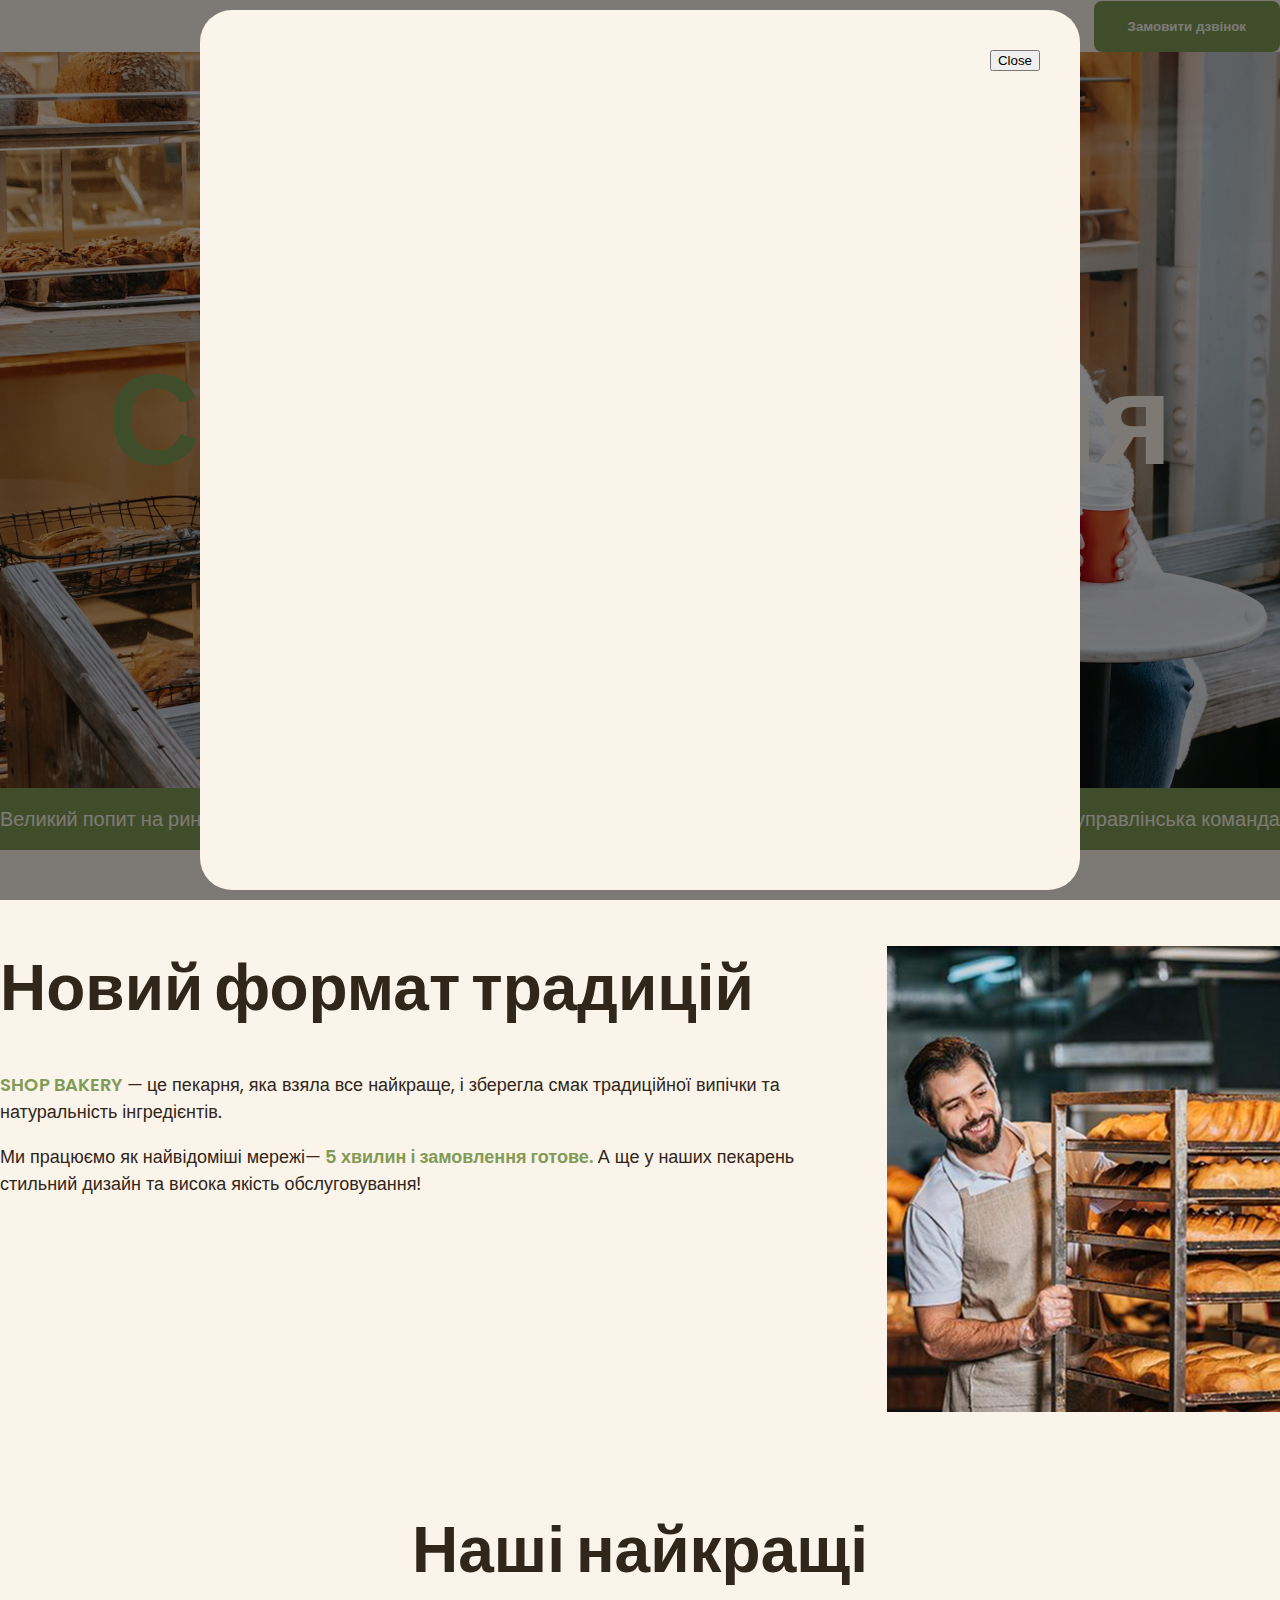
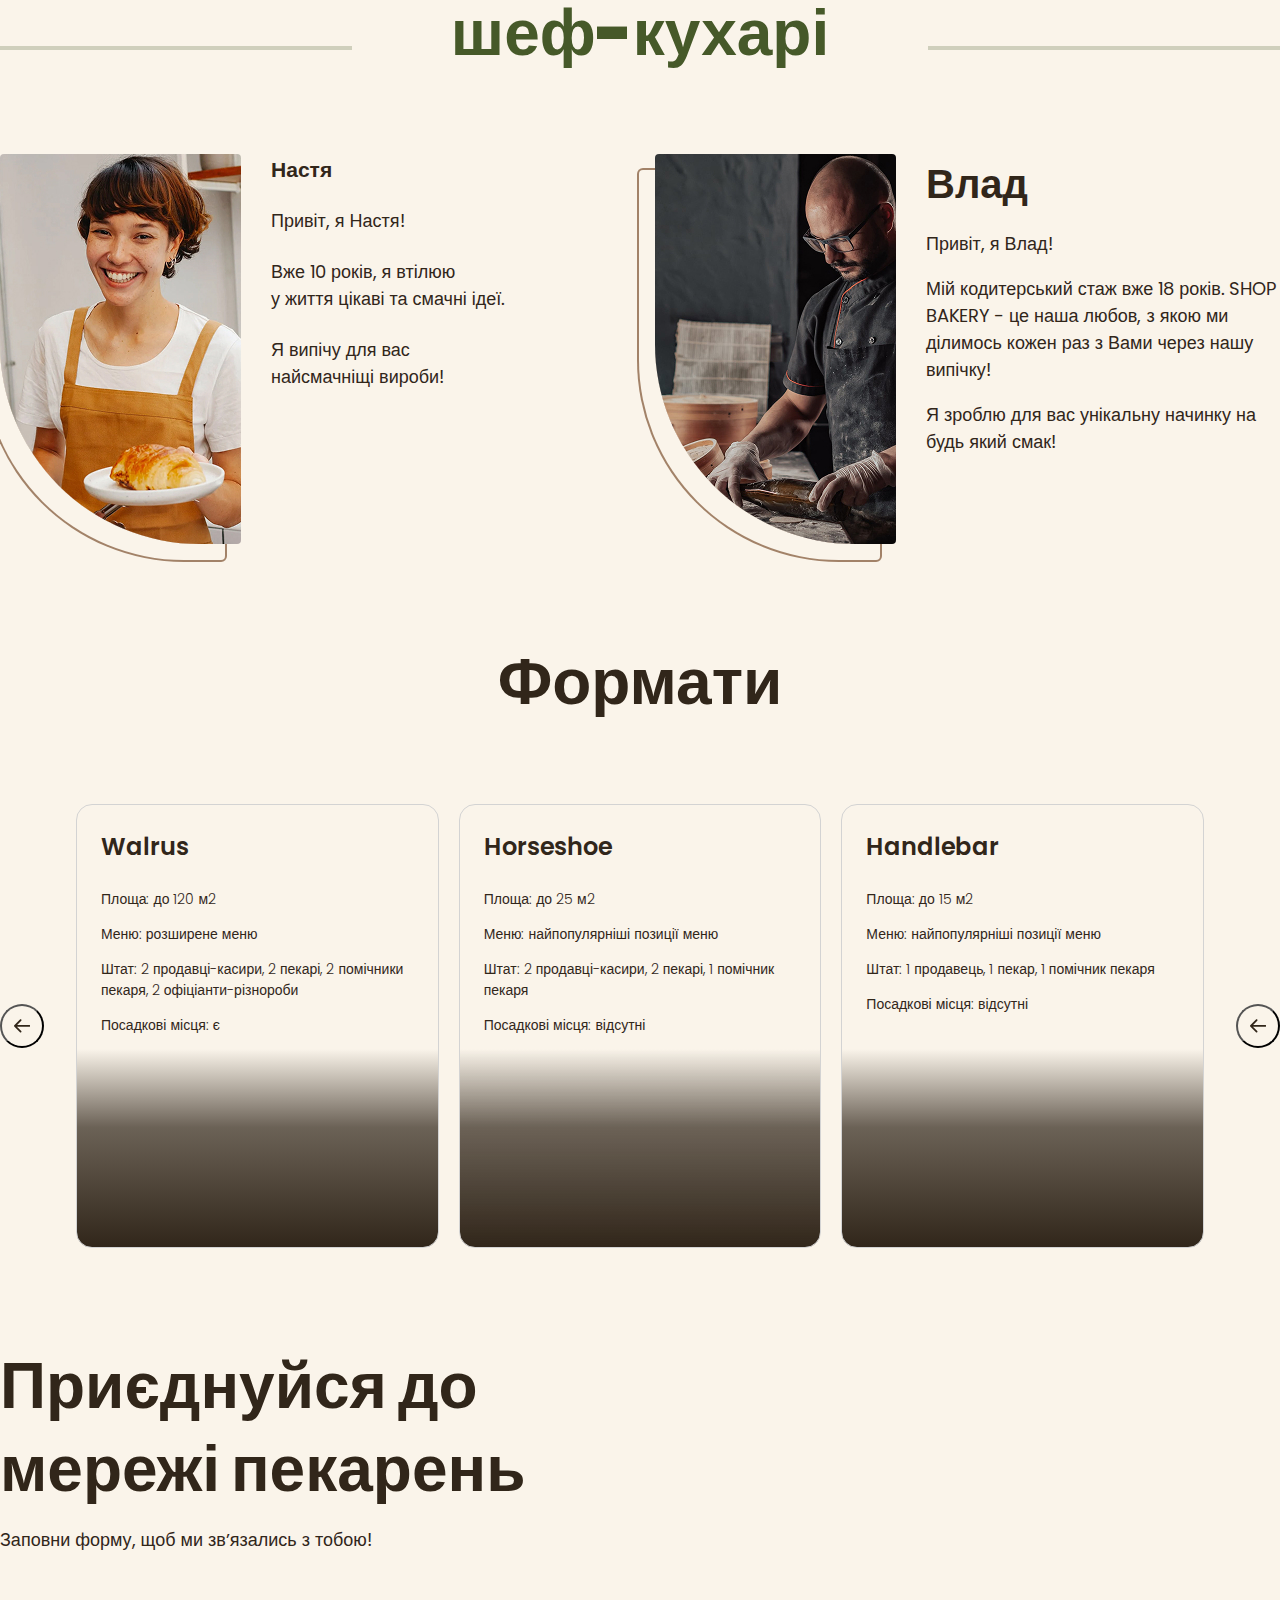
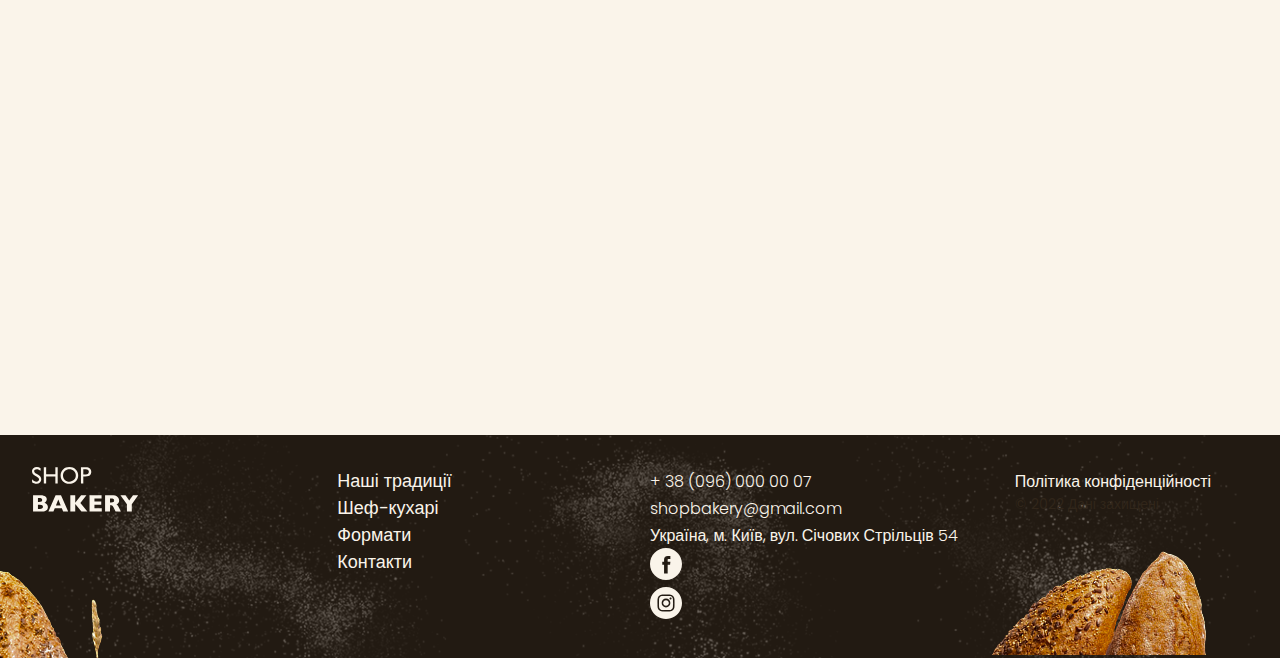
<file: index.html>
<!DOCTYPE html>
<html lang="uk">
  <head>
    <meta charset="UTF-8" />
    <meta name="viewport" content="width=device-width, initial-scale=1.0" />
    <title>Сучасна пекарня</title>
    <!-- Fonts -->
    <link rel="preconnect" href="https://fonts.googleapis.com" />
    <link rel="preconnect" href="https://fonts.gstatic.com" crossorigin />
    <link
      href="https://fonts.googleapis.com/css2?family=Poppins:ital,wght@0,100;0,200;0,300;0,400;0,500;0,600;0,700;0,800;0,900;1,100;1,200;1,300;1,400;1,500;1,600;1,700;1,800;1,900&family=Raleway:ital,wght@0,100..900;1,100..900&family=Roboto:ital,wght@0,100..900;1,100..900&display=swap"
      rel="stylesheet"
    />
    <!-- Styles -->
    <link rel="stylesheet" href="./CSS/styles.css" />
  </head>
  <body>
    <header>
      <div class="container">
        <div class="header-container">
          <nav class="header-nav">
            <a href="./index.html">
              <img src="./images/logo.svg" alt="" />
            </a>
            <ul class="header-menu">
              <li>
                <a class="link" href="#traditions-section">Наші традиції</a>
              </li>
              <li><a class="link" href="#chefs-section">Шеф-кухарі</a></li>
              <li><a class="link" href="#formats-section">Формати</a></li>
              <li><a class="link" href="#contact-section">Контакти</a></li>
            </ul>
          </nav>
          <button class="button modal-btn-open" type="button">
            Замовити дзвінок
          </button>
        </div>
      </div>
    </header>
    <main>
      <section class="hero-section">
        <div class="container">
          <h1 class="hero-title">
            <span class="accent">Сучасна</span> пекарня
          </h1>
        </div>
      </section>
      <section class="advantages-section">
        <div class="container">
          <h2 class="visually-hidden">Наші переваги</h2>
          <ul class="advantages-list">
            <li class="advantages-item">Великий попит на ринку</li>
            <li class="advantages-item">Доступні за бюджетом формати</li>
            <li class="advantages-item">Досвідчена управлінська команда</li>
          </ul>
        </div>
      </section>
      <section class="traditions-section section" id="traditions-section">
        <div class="container">
          <div class="traditions-container">
            <div class="taraditions-content">
              <h2 class="traditions-title section-title">
                Новий формат традицій
              </h2>
              <p class="traditions-text">
                <span class="brand uppercase">shop bakery</span> — це пекарня,
                яка взяла все найкраще, і зберегла смак традиційної випічки та
                натуральність інгредієнтів.
              </p>
              <p class="traditions-text">
                Ми працюємо як найвідоміші мережі—
                <span class="brand">5 хвилин і замовлення готове.</span> А ще у
                наших пекарень стильний дизайн та висока якість обслуговування!
              </p>
            </div>
            <img
              src="./images/baker-man.jpg"
              alt="Чоловік пекар дивиться на батони із посмішкою"
            />
          </div>
        </div>
      </section>
      <section class="section" id="chefs-section">
        <div class="container">
          <h2 class="chefs-title section-title centered">
            Наші найкращі <br /><span class="accent">шеф-кухарі</span>
          </h2>
          <ul class="chefs-list">
            <li class="chefs-item">
              <article class="chef-card">
                <img
                  class="chef-photo"
                  src="./images/nastya-chef.jpg"
                  alt="Nastya-chef"
                />
                <div>
                  <h3>Настя</h3>
                  <div class="chef-text">
                    <p>Привіт, я Настя!</p>
                    <p>
                      Вже 10 років, я втілюю <br />
                      у життя цікаві та смачні ідеї.
                    </p>
                    <p>
                      Я випічу для вас <br />
                      найсмачніщі вироби!
                    </p>
                  </div>
                </div>
              </article>
            </li>
            <li class="chefs-item">
              <article class="chef-card">
                <img
                  class="chef-photo"
                  src="./images/vlad-chef.jpg"
                  alt="Vlad-chef"
                />
                <div>
                  <h3 class="chef-title">Влад</h3>
                  <p class="chef-text">Привіт, я Влад!</p>
                  <p class="chef-text">
                    Мій кодитерський стаж вже 18 років. SHOP BAKERY - це наша
                    любов, з якою ми ділимось кожен раз з Вами через нашу
                    випічку!
                  </p>
                  <p class="chef-text">
                    Я зроблю для вас унікальну начинку на будь який смак!
                  </p>
                </div>
              </article>
            </li>
          </ul>
        </div>
      </section>
      <section class="section" id="formats-section">
        <div class="container">
          <h2 class="formats-title section-title centered">Формати</h2>
          <div class="formats-container">
            <button class="carousel-button" type="button">
              <svg width="16" height="16">
                <use href="./images/icons.svg#icon-arrow"></use>
              </svg>
            </button>
            <ul class="formats-list">
              <li class="formats-item">
                <article class="format-card">
                  <h3 class="format-title" lang="en">Walrus</h3>
                  <div class="format-text">
                    <p>Площа: до 120 м2</p>
                    <p>Меню: розширене меню</p>
                    <p>
                      Штат: 2 продавці-касири, 2 пекарі, 2 помічники пекаря, 2
                      офіціанти-різнороби
                    </p>
                    <p>Посадкові місця: є</p>
                  </div>
                </article>
              </li>
              <li class="formats-item">
                <article class="format-card">
                  <h3 class="format-title" lang="en">Horseshoe</h3>
                  <div class="format-text">
                    <p>Площа: до 25 м2</p>
                    <p>Меню: найпопулярніші позиції меню</p>
                    <p>Штат: 2 продавці-касири, 2 пекарі, 1 помічник пекаря</p>
                    <p>Посадкові місця: відсутні</p>
                  </div>
                </article>
              </li>
              <li class="formats-item">
                <article class="format-card">
                  <h3 class="format-title" lang="en">Handlebar</h3>
                  <div class="format-text">
                    <p>Площа: до 15 м2</p>
                    <p>Меню: найпопулярніші позиції меню</p>
                    <p>Штат: 1 продавець, 1 пекар, 1 помічник пекаря</p>
                    <p>Посадкові місця: відсутні</p>
                  </div>
                </article>
              </li>
            </ul>
            <button class="carousel-button" type="button">
              <svg width="16" height="16">
                <use href="./images/icons.svg#icon-arrow"></use>
              </svg>
            </button>
          </div>
        </div>
      </section>
      <section class="contact-section section" id="contact-section">
        <div class="container">
          <div class="contact-container">
            <div class="contact-form">
              <h2 class="contact-title section-title">
                Приєднуйся до мережі пекарень
              </h2>
              <p>Заповни форму, щоб ми звʼязались з тобою!</p>
              <!-- form -->
            </div>
            <iframe
              class="contact-map"
              src="https://www.google.com/maps/embed?pb=!1m18!1m12!1m3!1d2540.1636289098733!2d30.4912733!3d50.4566776!2m3!1f0!2f0!3f0!3m2!1i1024!2i768!4f13.1!3m3!1m2!1s0x40d4ce637c006b2d%3A0xaf86385f19996ff0!2z0YPQuy4g0KHQtdGH0LXQstGL0YUg0KHRgtGA0LXQu9GM0YbQvtCyLCA1NCwg0JrQuNC10LIsINCj0LrRgNCw0LjQvdCwLCAwMjAwMA!5e0!3m2!1sru!2sde!4v1766261148955!5m2!1sru!2sde"
              width="603"
              height="595"
              style="border: 0"
              allowfullscreen=""
              loading="lazy"
              referrerpolicy="no-referrer-when-downgrade"
            ></iframe>
          </div>
        </div>
      </section>
    </main>
    <footer class="footer">
      <div class="container">
        <div class="footer-container">
          <nav class="footer-nav">
            <div class="footer-logo">
              <a href="#">
                <img src="./images/logo.svg" alt="" />
              </a>
            </div>
            <ul class="footer-menu">
              <li><a class="link" href="#">Наші традиції</a></li>
              <li><a class="link" href="#">Шеф-кухарі</a></li>
              <li><a class="link" href="#">Формати</a></li>
              <li><a class="link" href="#">Контакти</a></li>
            </ul>
          </nav>
          <address class="footer-address">
            <ul class="address-list">
              <li>
                <a class="address-link" href="tel:+380960000007"
                  >+ 38 (096) 000 00 07</a
                >
              </li>
              <li>
                <a class="address-link" href="mailto:shopbakery@gmail.com"
                  >shopbakery@gmail.com</a
                >
              </li>
              <li>
                <a
                  class="address-link"
                  href="https://maps.app.goo.gl/9A3W3WJfAQRxSHJZA"
                  target="_blank"
                  >Україна, м. Київ, вул. Січових Стрільців 54
                </a>
              </li>
              <li>
                <a href="#">
                  <svg class="address-icon" width="32" height="32">
                    <use href="./images/icons.svg#icon-facebook"></use>
                  </svg>
                </a>
              </li>
              <li>
                <a href="#">
                  <svg class="address-icon" width="32" height="32">
                    <use href="./images/icons.svg#icon-instagram"></use>
                  </svg>
                </a>
              </li>
            </ul>
            <div class="address-info">
              <a class="address-link" href="#" target="_blank"
                >Політика конфіденційності</a
              >
              <p class="address-copyright">&copy; 2022 Дані захищені</p>
            </div>
          </address>
        </div>
      </div>
    </footer>

    <div class="backdrop">
      <div class="modal">
        <button class="modal-btn-close">Close</button>
      </div>
    </div>

    <script src="./js/modal.js"></script>
  </body>
</html>
</file>
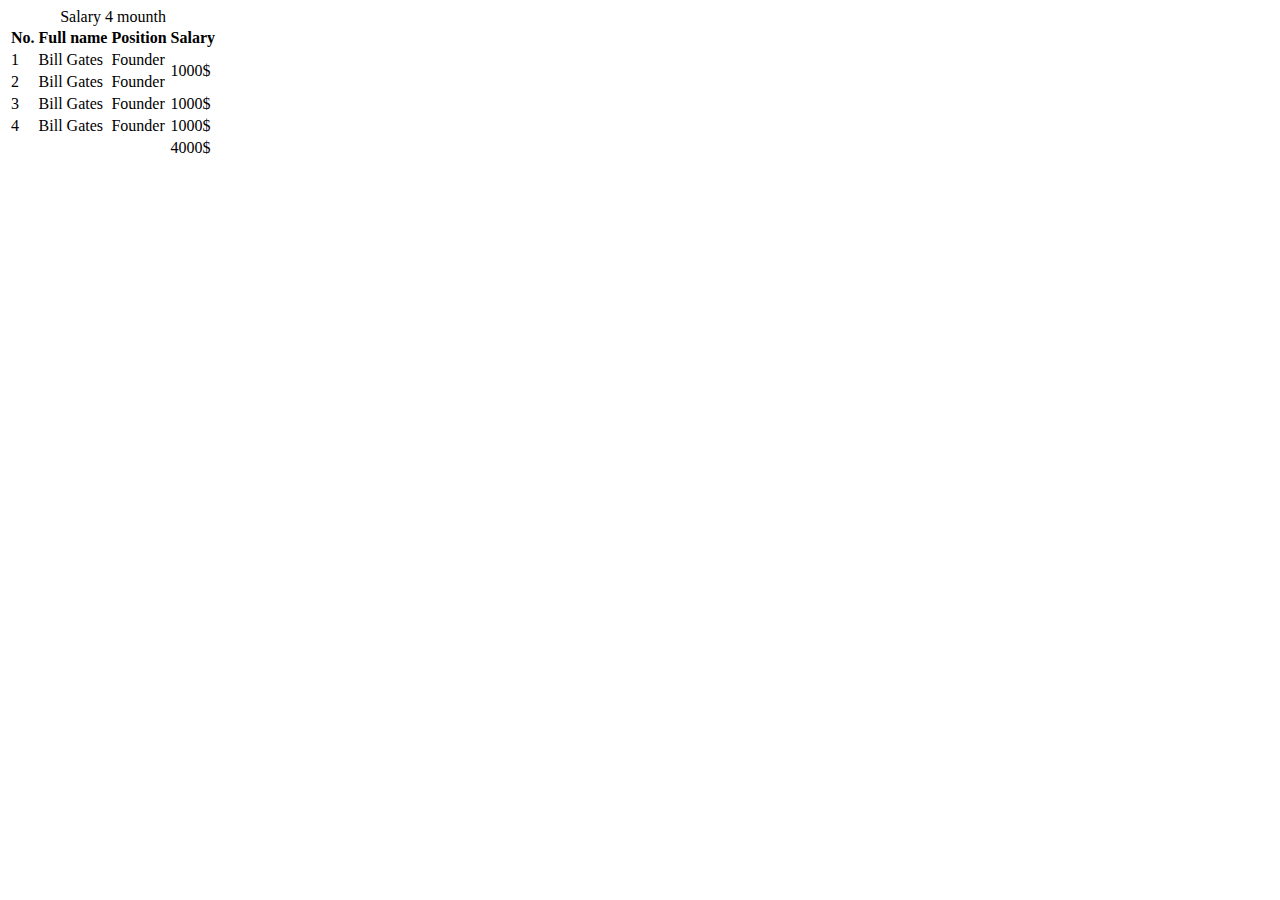
<file: test.html>
<!DOCTYPE html>
<html lang="en">
  <head>
    <meta charset="UTF-8" />
    <meta name="viewport" content="width=device-width, initial-scale=1.0" />
    <title>Test html page</title>
  </head>
  <body>
    <!-- ТАБЛИЦЫ -->
    <table>
      <caption>
        Salary 4 mounth
      </caption>
      <thead>
        <tr>
          <th>No.</th>
          <th>Full name</th>
          <th>Position</th>
          <th>Salary</th>
        </tr>
      </thead>
      <tbody>
        <tr>
          <td>1</td>
          <td>Bill Gates</td>
          <td>Founder</td>
          <td rowspan="2">1000$</td>
        </tr>
        <tr>
          <td>2</td>
          <td>Bill Gates</td>
          <td>Founder</td>
          <!-- <td>1000$</td> -->
        </tr>
        <tr>
          <td>3</td>
          <td>Bill Gates</td>
          <td>Founder</td>
          <td>1000$</td>
        </tr>
        <tr>
          <td>4</td>
          <td>Bill Gates</td>
          <td>Founder</td>
          <td>1000$</td>
        </tr>
      </tbody>
      <tfoot>
        <td></td>
        <td></td>
        <td></td>
        <td>4000$</td>
      </tfoot>
    </table>
  </body>
</html>
</file>
<file: CSS/styles.css>
@font-face {
  font-display: swap;
  font-family: 'Poppins';
  font-style: normal;
  font-weight: 300;
  src: url('../fonts/poppins-v24-latin-300.woff2') format('woff2');
}
@font-face {
  font-display: swap;
  font-family: 'Poppins';
  font-style: normal;
  font-weight: 400;
  src: url('../fonts/poppins-v24-latin-regular.woff2') format('woff2');
}

@font-face {
  font-display: swap;
  font-family: 'Poppins';
  font-style: normal;
  font-weight: 600;
  src: url('../fonts/poppins-v24-latin-600.woff2') format('woff2');
}

@font-face {
  font-display: swap;
  font-family: 'Poppins';
  font-style: normal;
  font-weight: 900;
  src: url('../fonts/poppins-v24-latin-900.woff2') format('woff2');
}

:root {
  --color-primery-dark: #31261a;
  --color-primery-light: #faf4ea;
  --color-secondary-dark: #a28268;
  --color-brand-dark: #465929;
  --color-brand-light: #819b57;
  --color-brand-light-1: #cfcfbc;
}

/* Base */
*,
*::before,
*::after {
  box-sizing: border-box;
}

body {
  color: var(--color-primery-dark);
  background-color: var(--color-primery-light);
  font-family: 'Poppins', sans-serif;
  font-size: 18px;
  font-weight: 400;
  line-height: 1.5;
  margin: 0;
}

h1,
h2,
h3,
h4,
h5,
h6,
p {
  margin-top: 0;
}

a {
  display: inline-block;
}

address {
  font-style: normal;
}

ul {
  margin: 0;
  padding: 0;
  list-style-type: none;
}

.visually-hidden {
  position: absolute;
  left: -1000px;
  top: auto;
  width: 1px;
  height: 1px;
  overflow: hidden;
}

.section {
  padding: 48px 0;
}

.container {
  width: 100%;
  max-width: 1288px;
  margin: 0 auto;
}

/* Button */
.button {
  padding: 16px 32px;
  color: var(--color-primery-light);
  font-weight: 600;
  background-color: var(--color-brand-light);
  border: 2px solid var(--color-brand-light);
  border-radius: 8px;
  cursor: pointer;
}

.button:hover {
  background-color: transparent;
  color: #465929;
}

/* Link */
.link {
  color: var(--color-primery-light);
  text-decoration: none;
}

.link:hover {
  color: var(--color-brand-light);
  background-color: transparent;
}

/* Header */
.header-container {
  display: flex;
  align-items: center;
  gap: 40px;
}
.header-nav {
  display: flex;
  align-items: center;
  flex-grow: 1;
  gap: 40px;
}
.header-menu {
  display: flex;
  gap: 64px;
  flex-grow: 1;
  justify-content: center;
}

/* Hero section */
.hero-section {
  padding: 272px 0;
  background-image: url(../images/hero-section-background.jpg);
  background-repeat: no-repeat;
  background-position: center top;
  background-size: cover;
}

.hero-title {
  margin-bottom: 0;
  color: var(--color-primery-light);
  text-align: center;
  font-size: 128px;
  font-weight: 900;
}

.hero-title .accent {
  color: var(--color-brand-light);
}

/* Advantages section */
.advantages-section {
  padding: 16px 0;
  background-color: var(--color-brand-light);
}
.advantages-list {
  display: flex;
  justify-content: space-between;
  gap: 40px;
}

.advantages-item {
  color: var(--color-primery-light);
  font-size: 20px;
  font-weight: 300;
}

.section-title {
  font-size: 64px;
  font-weight: 900;
  line-height: 1.3;
}
.section-title.centered {
  text-align: center;
}

.section-title .accent {
  color: var(--color-brand-dark);
}

/* Traditions section */
.traditions-section {
  padding-top: 96px;
}
.traditions-container {
  display: flex;
  justify-content: space-between;
  gap: 40px;
}
.traditions-content {
  max-width: 710px;
}
.traditions-title {
  margin-bottom: 42px;
}
.traditions-text .brand {
  color: var(--color-brand-light);
  font-weight: 600;
}
.traditions-text .uppercase {
  text-transform: uppercase;
}

/* Chef section */
.chefs-title {
  position: relative;
  margin: 0 auto 80px;
}
.chefs-title::before,
.chefs-title::after {
  position: absolute;
  bottom: 24px;
  display: block;
  width: 352px;
  border: 2px solid var(--color-brand-light-1);
  content: '';
}
.chefs-title::before {
  left: 0;
}
.chefs-title::after {
  right: 0;
}
.chefs-list {
  display: flex;
  gap: 40px 30px;
  flex-wrap: wrap;
}
.chef-card {
  display: flex;
  gap: 30px;
}
.chefs-item {
  flex-basis: calc((100% - 30px) / 2);
}
.chef-photo {
  border-radius: 4px 4px 4px 200px;
  box-shadow: -16px 16px 0 0 var(--color-primery-light),
    -16px 16px 0 2px var(--color-secondary-dark);
}
.chef-title {
  margin-bottom: 16px;
  font-size: 40px;
  font-weight: 600;
}
.chef-text p {
  margin-bottom: 24px;
}
.chef-text p:last-child {
  margin-bottom: 0;
}

/* Formats section */
.formats-container {
  align-items: center;
  display: flex;
  gap: 32px;
}
.formats-list {
  display: flex;
  flex-wrap: wrap;
  gap: 20px;
}
.formats-item {
  flex-basis: calc((100% - 40px) / 3);
}
.format-card {
  height: 444px;
  background-image: linear-gradient(
    180deg,
    rgba(49, 38, 26, 0) 55.21%,
    rgba(49, 38, 26, 0.71) 72.92%,
    var(--color-primery-dark) 100%
  );
  padding: 24px;
  border: 1px solid lightgray; /*remove*/
  border-radius: 16px;
}
.format-title {
  font-size: 24px;
  font-weight: 600;
}
.formats-title {
  margin-bottom: 80px;
}
.format-text {
  font-size: 14px;
  font-weight: 300;
}

/* Carousel */
.carousel-button {
  flex-shrink: 0;
  display: flex;
  align-items: center;
  justify-content: center;
  cursor: pointer;
  width: 44px;
  height: 44px;
  padding: 0;
  background-color: transparent;
  fill: var(--color-primery-dark);
  border-radius: 50%;
}

.carousel-button:hover {
  background-color: var(--color-primery-dark);
  fill: var(--color-primery-light);
}

/* Contacts section */
.contact-section {
  padding-bottom: 96px;
}
.contact-container {
  display: flex;
  gap: 32px;
}
.contact-title {
  margin-bottom: 16px;
}
.contact-map {
  flex-shrink: 0;
  border: none;
  border-radius: 16px;
}

/* Footer */

.footer {
  padding: 32px;
  position: relative;
  background-image: url('../images/footer-background.png');
  background-color: var(--color-primery-dark);
  background-repeat: no-repeat;
  background-size: cover;
  background-position: center;
}

.footer::before,
.footer::after {
  position: absolute;
  bottom: 0;
  background-repeat: no-repeat;
  content: '';
}

.footer::before {
  width: 180px;
  height: 120px;
  left: 0;
  background-image: url('../images/decor-bread-small.png');
}
.footer::after {
  width: 380px;
  height: 190px;
  right: 0;
  background-image: url('../images/decor-bread-large.png');
}
.footer-container {
  gap: 20px;
  display: flex;
}
.footer-nav,
.footer-address {
  gap: 20px;
  flex-basis: 50%;
  display: flex;
}
.footer-logo,
.footer-menu {
  flex-grow: 1;
}
.address-list,
.address-info {
  flex-grow: 1;
}
.address-link {
  color: var(--color-primery-light);
  font-size: 16px;
  font-weight: 300;
  text-decoration: none;
}
.address-link:hover {
  color: var(--color-brand-light);
}
.address-icon {
  fill: var(--color-primery-light);
}
.address-icon:hover {
  fill: var(--color-brand-light);
}
.address-copyright {
  font-size: 14px;
}
/* Modal */
.backdrop {
  position: fixed;
  top: 0;
  left: 0;
  right: 0;
  bottom: 0;
  display: flex;
  align-items: center;
  justify-content: center;
  background-color: rgba(0, 0, 0, 0.5);
}
.backdrop.is-hidden {
  opacity: 0;
  visibility: hidden;
  pointer-events: none;
}
.modal {
  position: relative;
  width: 880px;
  height: 880px;
  border-radius: 32px;
  background-color: var(--color-primery-light);
}

.modal-btn-close {
  position: absolute;
  top: 40px;
  right: 40px;
}
</file>
